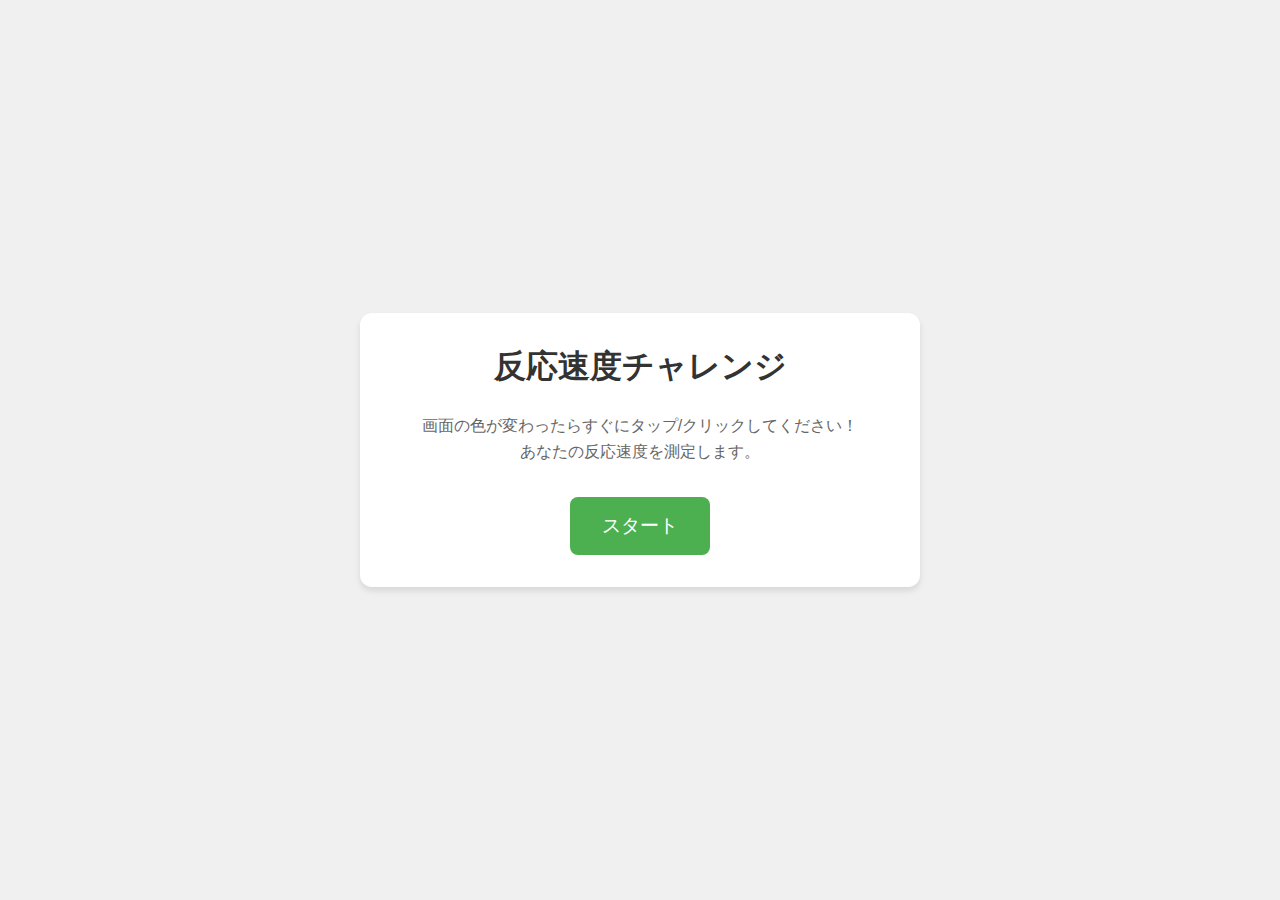
<file: index.html>
<!DOCTYPE html>
<html lang="ja">
<head>
    <meta charset="UTF-8">
    <meta name="viewport" content="width=device-width, initial-scale=1.0">
    <title>反応速度チャレンジ</title>
    <link rel="stylesheet" href="src/css/styles.css">
    <link rel="manifest" href="manifest.json">
    <link rel="icon" type="image/png" sizes="192x192" href="images/icon-192x192.png">
    <link rel="apple-touch-icon" href="images/icon-192x192.png">
    <meta name="theme-color" content="#4CAF50">
    <meta name="apple-mobile-web-app-capable" content="yes">
    <meta name="apple-mobile-web-app-status-bar-style" content="black">
</head>
<body>
    <div class="game-container">
        <div id="start-screen" class="screen">
            <h1>反応速度チャレンジ</h1>
            <p class="instructions">
                画面の色が変わったらすぐにタップ/クリックしてください！<br>
                あなたの反応速度を測定します。
            </p>
            <button id="start-button" class="primary-button">スタート</button>
        </div>

        <div id="game-screen" class="screen hidden">
            <div id="message">準備中...</div>
        </div>

        <div id="result-screen" class="screen hidden">
            <h2>結果</h2>
            <div class="result-time">
                <span id="reaction-time">0</span>
                <span class="unit">ミリ秒</span>
            </div>
            <div id="best-time-container">
                自己ベスト: <span id="best-time">---</span> ミリ秒
            </div>
            <div id="new-record" class="hidden">新記録！🎉</div>
            <button id="retry-button" class="primary-button">もう一度プレイ</button>
        </div>
    </div>
    <script src="src/js/game.js"></script>
</body>
</html>
</file>
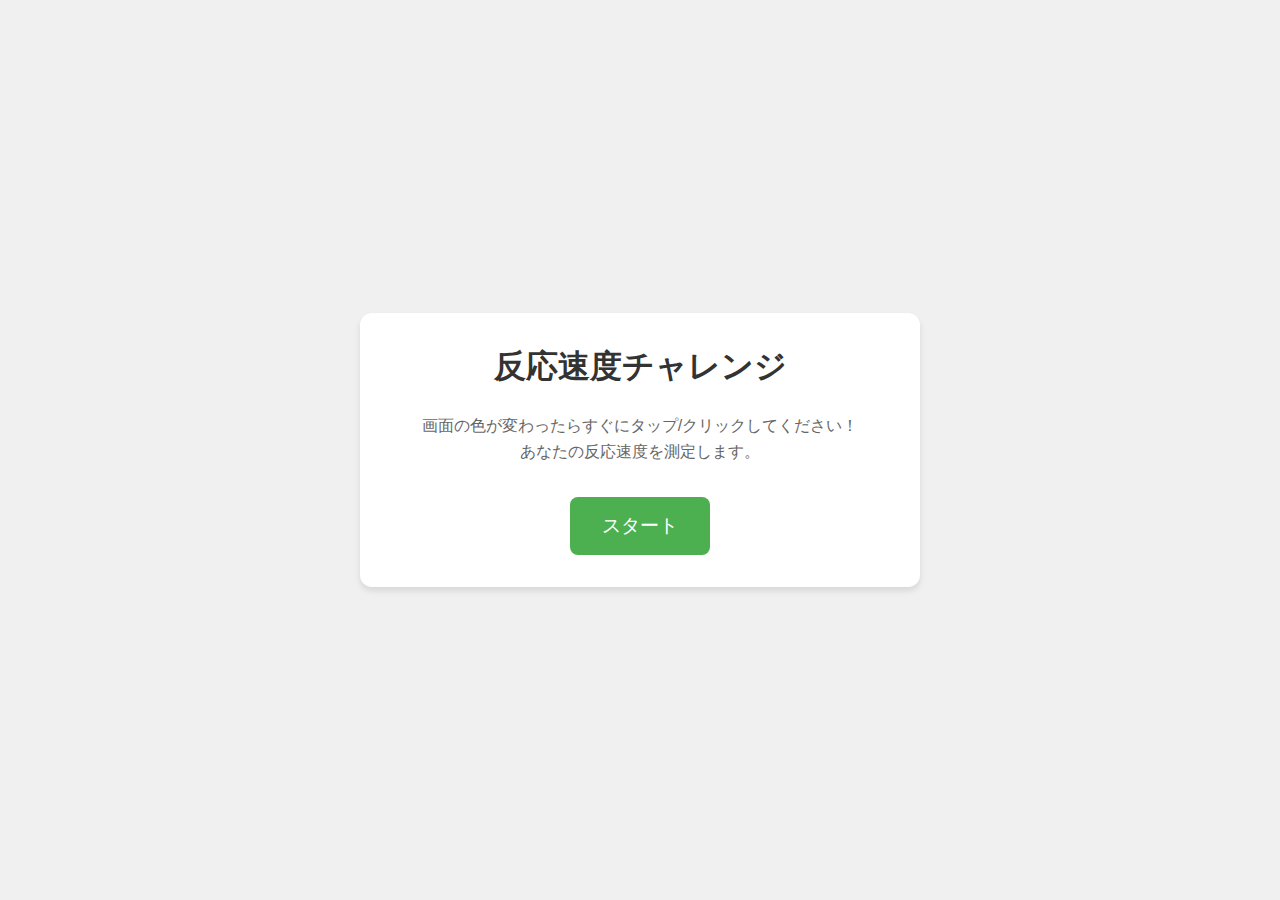
<file: src/index.html>
<!DOCTYPE html>
<html lang="ja">
<head>
    <meta charset="UTF-8">
    <meta name="viewport" content="width=device-width, initial-scale=1.0">
    <title>反応速度チャレンジ</title>
    <link rel="stylesheet" href="css/styles.css">
</head>
<body>
    <div class="game-container">
        <div id="start-screen" class="screen">
            <h1>反応速度チャレンジ</h1>
            <p class="instructions">
                画面の色が変わったらすぐにタップ/クリックしてください！<br>
                あなたの反応速度を測定します。
            </p>
            <button id="start-button" class="primary-button">スタート</button>
        </div>

        <div id="game-screen" class="screen hidden">
            <div id="message">準備中...</div>
        </div>

        <div id="result-screen" class="screen hidden">
            <h2>結果</h2>
            <div class="result-time">
                <span id="reaction-time">0</span>
                <span class="unit">ミリ秒</span>
            </div>
            <div id="best-time-container">
                自己ベスト: <span id="best-time">---</span> ミリ秒
            </div>
            <div id="new-record" class="hidden">新記録！🎉</div>
            <button id="retry-button" class="primary-button">もう一度プレイ</button>
        </div>
    </div>
    <script src="js/game.js"></script>
</body>
</html>
</file>
<file: src/css/styles.css>
* {
    margin: 0;
    padding: 0;
    box-sizing: border-box;
}

body {
    font-family: -apple-system, BlinkMacSystemFont, "Segoe UI", Roboto, sans-serif;
    min-height: 100vh;
    display: flex;
    justify-content: center;
    align-items: center;
    text-align: center;
    background-color: #f0f0f0;
}

.game-container {
    width: 100%;
    max-width: 600px;
    padding: 20px;
}

.screen {
    background: white;
    padding: 2rem;
    border-radius: 12px;
    box-shadow: 0 4px 6px rgba(0, 0, 0, 0.1);
}

.hidden {
    display: none !important;
}

h1 {
    color: #333;
    margin-bottom: 1.5rem;
}

.instructions {
    color: #666;
    margin-bottom: 2rem;
    line-height: 1.6;
}

.primary-button {
    background-color: #4CAF50;
    color: white;
    border: none;
    padding: 1rem 2rem;
    font-size: 1.2rem;
    border-radius: 8px;
    cursor: pointer;
    transition: background-color 0.3s;
}

.primary-button:hover {
    background-color: #45a049;
}

#game-screen {
    display: flex;
    justify-content: center;
    align-items: center;
    min-height: 300px;
    font-size: 1.5rem;
    transition: background-color 0.3s;
}

#game-screen.waiting {
    background-color: #2196F3;
    color: white;
}

#game-screen.ready {
    background-color: #f44336;
    color: white;
}

.result-time {
    font-size: 3rem;
    font-weight: bold;
    margin: 1rem 0;
    color: #2196F3;
}

.unit {
    font-size: 1.5rem;
    color: #666;
}

#best-time-container {
    margin: 1rem 0;
    color: #666;
}

#new-record {
    color: #4CAF50;
    font-weight: bold;
    margin: 1rem 0;
    font-size: 1.2rem;
    animation: pop 0.3s ease-out;
}

@keyframes pop {
    0% { transform: scale(1); }
    50% { transform: scale(1.2); }
    100% { transform: scale(1); }
}

@media (max-width: 480px) {
    .game-container {
        padding: 10px;
    }
    
    .screen {
        padding: 1rem;
    }
    
    h1 {
        font-size: 1.5rem;
    }
    
    .result-time {
        font-size: 2.5rem;
    }
}
</file>
